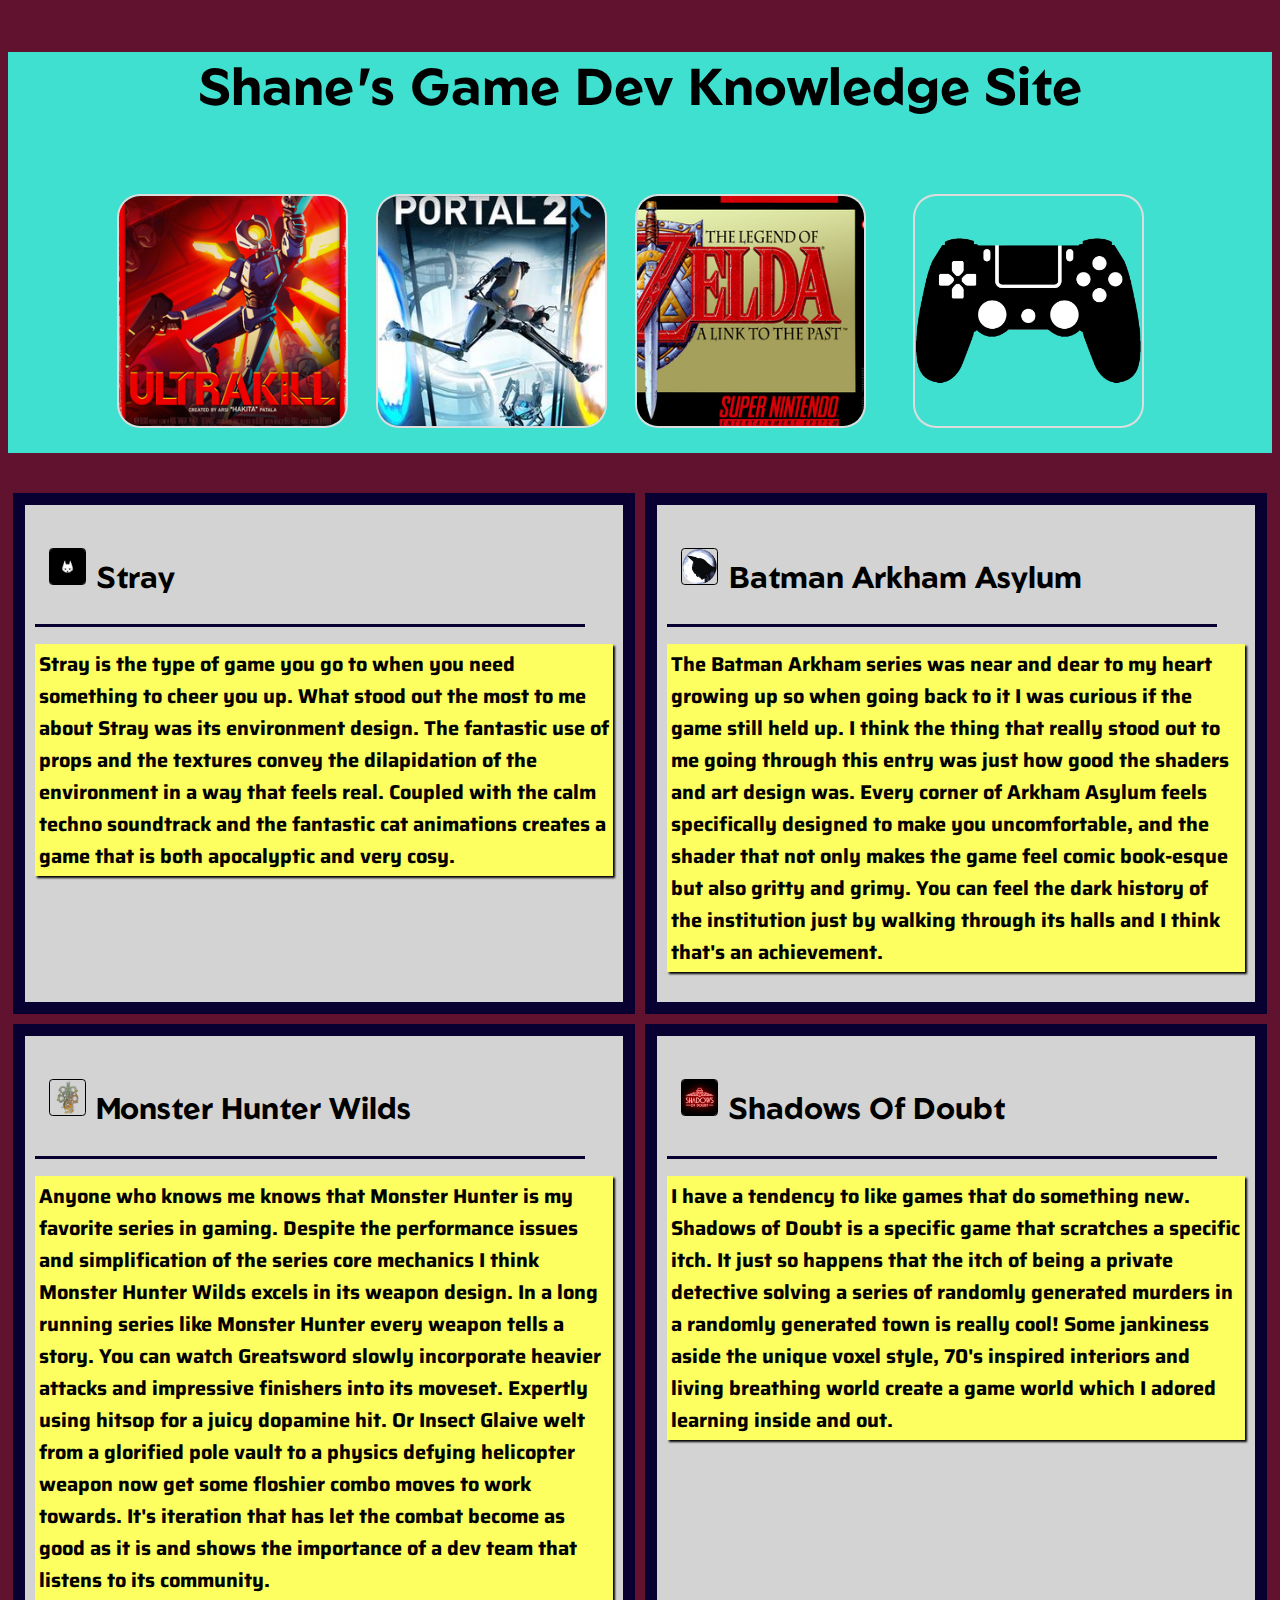
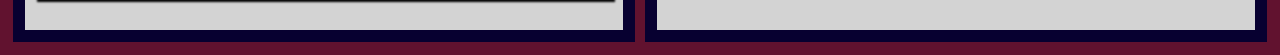
<file: index.html>
<!DOCTYPE html>
<html lang="en">
<meta charset="utf-8">
<link rel="stylesheet" href="style.css">
<head>
    <meta charset="UTF-8">
    <meta name="viewport" content="width=device-width, initial-scale=1.0">
    <title>Shane's Amazing Friend Review Website</title>

    <link rel="preconnect" href="https://fonts.googleapis.com">
<link rel="preconnect" href="https://fonts.gstatic.com" crossorigin>
<link href="https://fonts.googleapis.com/css2?family=Geom:ital,wght@0,300..900;1,300..900&family=Inter:ital,opsz,wght@0,14..32,100..900;1,14..32,100..900&display=swap&family=Saira:ital,wght@0,100..900;1,100..900&display=swap" rel="stylesheet" rel="stylesheet">

</head>


<!-- This is a comment before the body which I used to put in images and text -->
<body>
    <h1>
       <!-- Craetes the game selectable images and links them to each location --> 
    <p> Shane's Game Dev Knowledge Site</p>
         <a href="ultrakill.html"> <img class="slay" src="images/Ultrakill_cover.png"></a>
         <a href="portal2.html"> <img class="slay" src="images/Portal2cover.jpg"></a>
         <a href="ALTTP.html"> <img class="slay" src="images/ALTTP.jpg"></a>
         <a href="aboutMe.html"> <img class="slaying" src="images/Vector-Game-Controller.png"></a>

    </h1>
    <!--Craetes the h2 divs and text for the mini reviews, there are two dvs which create the two by two row style -->
    <div id="parent">
     <h2>
    <p class="title-style">
        <img  class="slayed" src="images/StrayIcon.jpg">
        Stray
    </p>
      <div class="line "></div>
   <p class = note-style>
       Stray is the type of game you go to when you need something to cheer you up. What stood out the most to me about Stray was its environment design. The fantastic use of props and the textures convey the dilapidation of the environment in a way that feels real. Coupled with the calm techno soundtrack and the fantastic cat animations creates a game that is both apocalyptic and very cosy.
    </p>
      
    </h2>

     <h2>
    
    <p class="title-style">
        <img  class="slayed" src="images/Batman AA Icon.png">
        Batman Arkham Asylum
    </p> 
     <div class="line "></div>
  
    <p class = note-style>
        The Batman Arkham series was near and dear to my heart growing up so when going back to it I was curious if the game still held up. I think the thing that really stood out to me going through this entry was just how good the shaders and art design was. Every corner of Arkham Asylum feels specifically designed to make you uncomfortable, and the shader that not only makes the game feel comic book-esque but also gritty and grimy. You can feel the dark history of the institution just by walking through its halls and I think that's an achievement.
    </p>
    </h2>
</div>
<div id="parent">
     <h2>
         <p class="title-style">
        <img  class="slayed" src="images/MHWILDS.png">
        Monster Hunter Wilds
    </p>
     <div class="line "></div>
    <p class = note-style>
        Anyone who knows me knows that Monster Hunter is my favorite series in gaming. Despite the performance issues and simplification of the series core mechanics I think Monster Hunter Wilds excels in its weapon design. In a long running series like Monster Hunter every weapon tells a story. You can watch Greatsword slowly incorporate heavier attacks and impressive finishers into its moveset. Expertly using hitsop for a juicy dopamine hit. Or Insect Glaive welt from a glorified pole vault to a physics defying helicopter weapon now get some floshier combo moves to work towards. It's iteration that has let the combat become as good as it is and shows the importance of a dev team that listens to its community.
    </p>
    </h2>

     <h2>
     <p class="title-style">
        <img  class="slayed" src="images/Shadows of doubt steam icon.jpg">
        Shadows Of Doubt
    </p>
     <div class="line "></div>
    <p class = note-style>
       I have a tendency to like games that do something new. Shadows of Doubt is a specific game that scratches a specific itch. It just so happens that the itch of being a private detective solving a series of randomly generated murders in a randomly generated town is really cool! Some jankiness aside the unique voxel style, 70's inspired interiors and living breathing world create a game world which I adored learning inside and out.
    </p>
    </div>
</body>

</html>
<!-- Whoa that's pretty epic dude -->
</file>
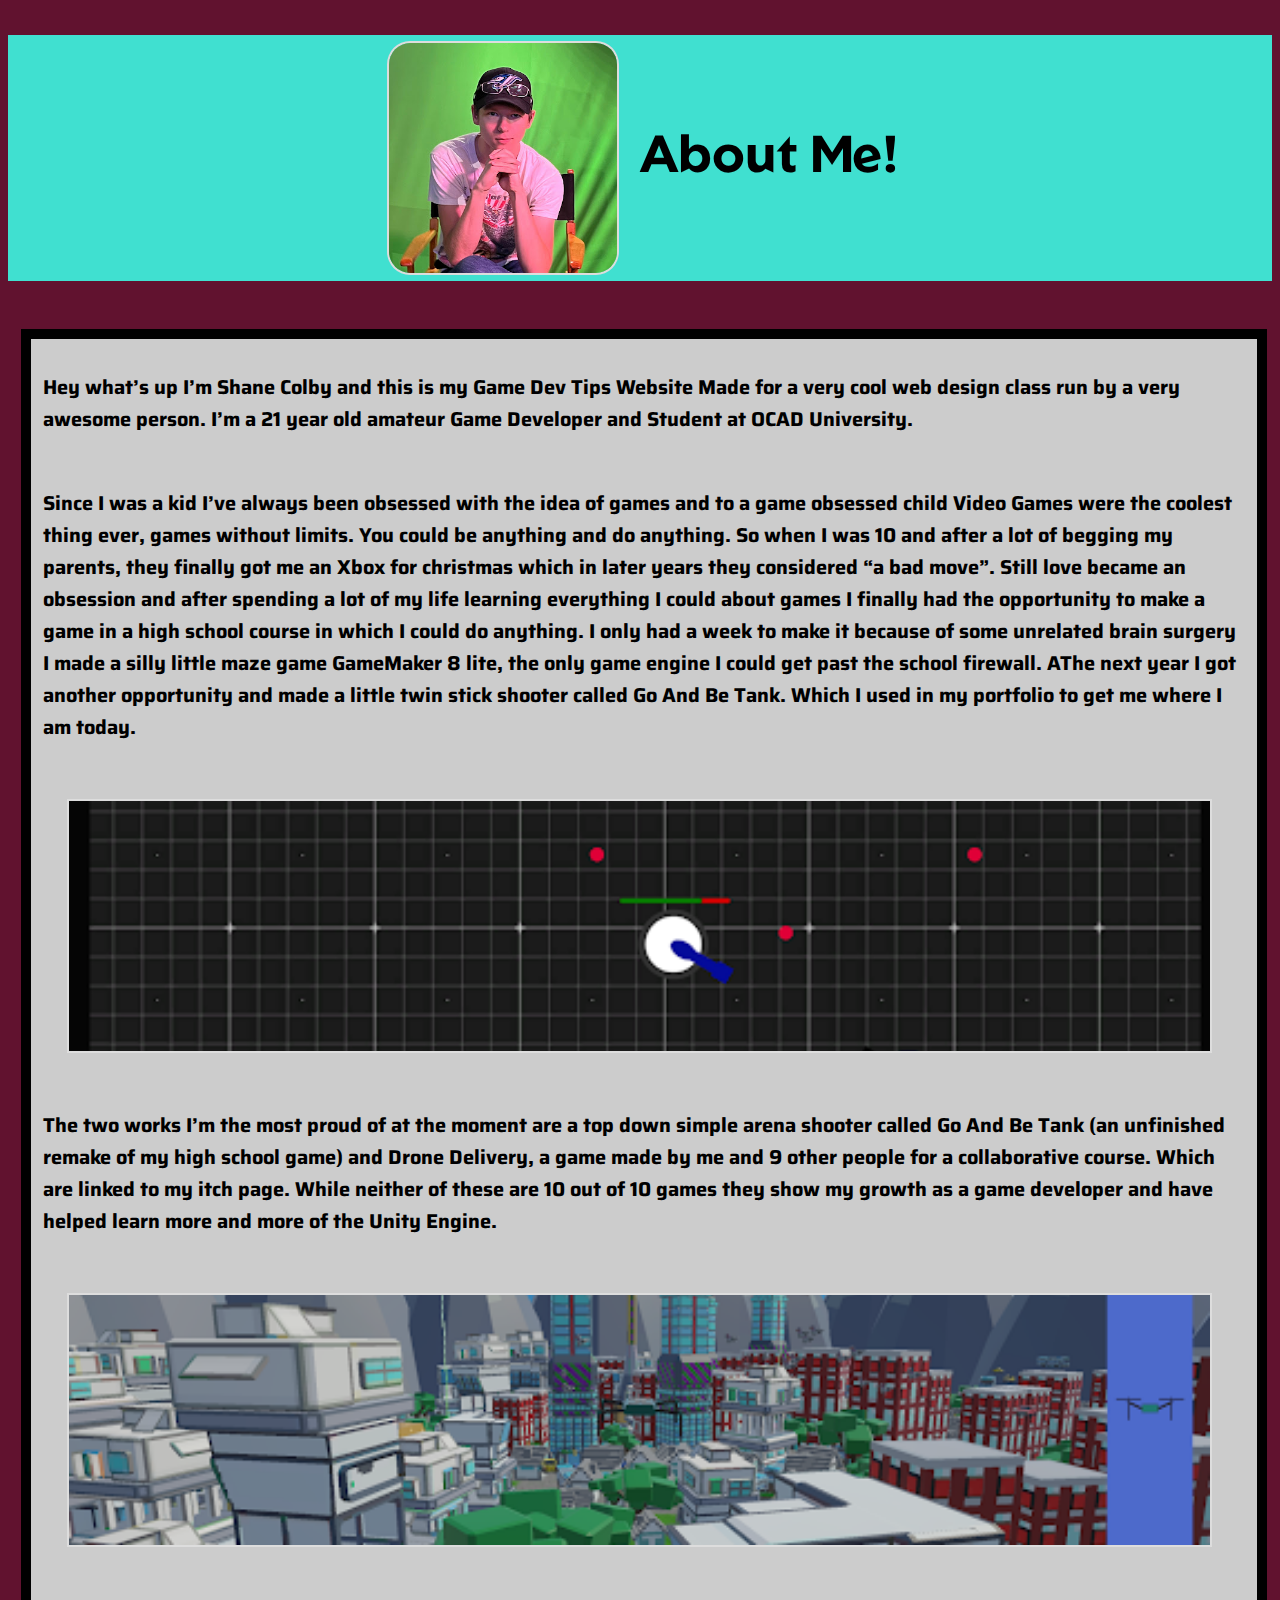
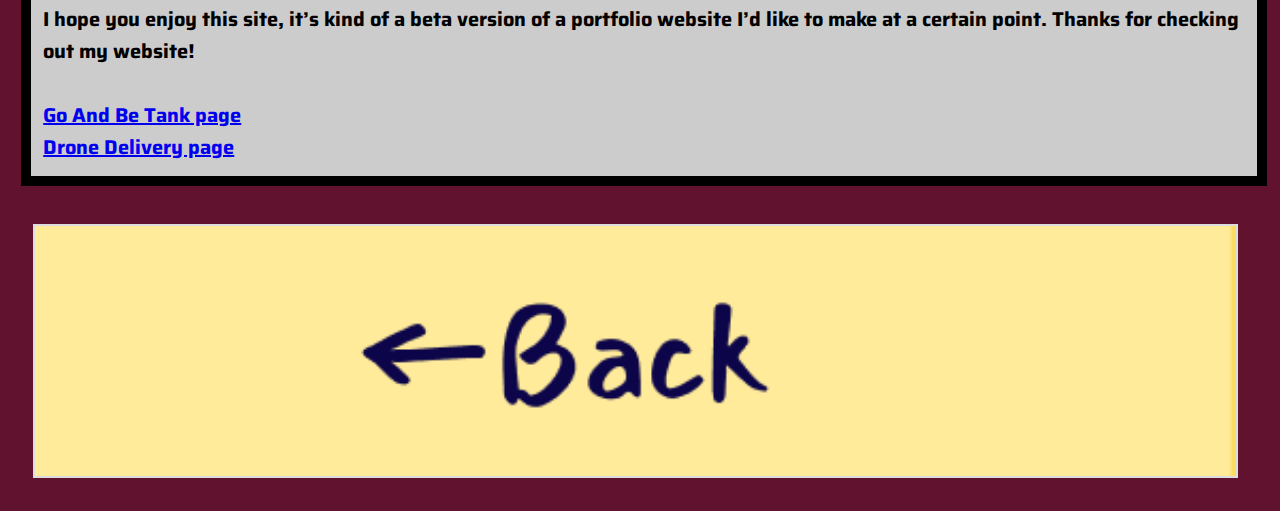
<file: aboutMe.html>
<!DOCTYPE html>
<link rel="stylesheet" href="style.css">
<head>
 <link rel="preconnect" href="https://fonts.googleapis.com">
<link rel="preconnect" href="https://fonts.gstatic.com" crossorigin>
<link href="https://fonts.googleapis.com/css2?family=Geom:ital,wght@0,300..900;1,300..900&family=Inter:ital,opsz,wght@0,14..32,100..900;1,14..32,100..900&display=swap&family=Saira:ital,wght@0,100..900;1,100..900&display=swap" rel="stylesheet" rel="stylesheet">

</head>
<body>


<h1> 
<img  class="slay" src="images/Shane.jpg">
About Me!
</h1>

<h6> <p >
Hey what’s up I’m Shane Colby and this is my Game Dev Tips Website Made for a very cool web design class run by a very awesome person. I’m a 21 year old amateur Game Developer and Student at OCAD University. 

</p>
<br>Since I was a kid I’ve always been obsessed with the idea of games and to a game obsessed child Video Games were the coolest thing ever, games without limits. You could be anything and do anything. So when I was 10 and after a lot of begging my parents, they finally got me an Xbox for christmas which in later years they considered “a bad move”. Still love became an obsession and after spending a lot of my life learning everything I could about games I finally had the opportunity to make a game in a high school course in which I could do anything. I only had a week to make it because of some unrelated brain surgery I made a silly little maze game GameMaker 8 lite, the only game engine I could get past the school firewall. AThe next year I got another opportunity and made a little twin stick shooter called Go And Be Tank. Which I used in my portfolio to get me where I am today.
</br>
<br>
<img  class="article" src="images/GABT Demo.png">
<br>
<br> 
The two works I’m the most proud of at the moment are a top down simple arena shooter called Go And Be Tank (an unfinished remake of my high school game) and Drone Delivery, a game made by me and 9 other people for a collaborative course. Which are linked to my itch page. While neither of these are 10 out of 10 games they show my growth as a game developer and have helped learn more and more of the Unity Engine. 

</br>
<br>
<img  class="article" src="images/DroneDelivery.png">
<br>
<br> I hope you enjoy this site, it’s kind of a beta version of a portfolio website I’d like to make at a certain point. Thanks for checking out my website!

</br>
<br>
<a href="https://godzilla8000.itch.io/go-and-be-tank">
Go And Be Tank page
</a>
<br>
<a href="https://parthv.itch.io/drone-delivery">
Drone Delivery page
</a>
</div>
</h6>
<a href="index.html"  ><img class="article" src="images/BackButton.png"></a>
</body>
</html>
</file>
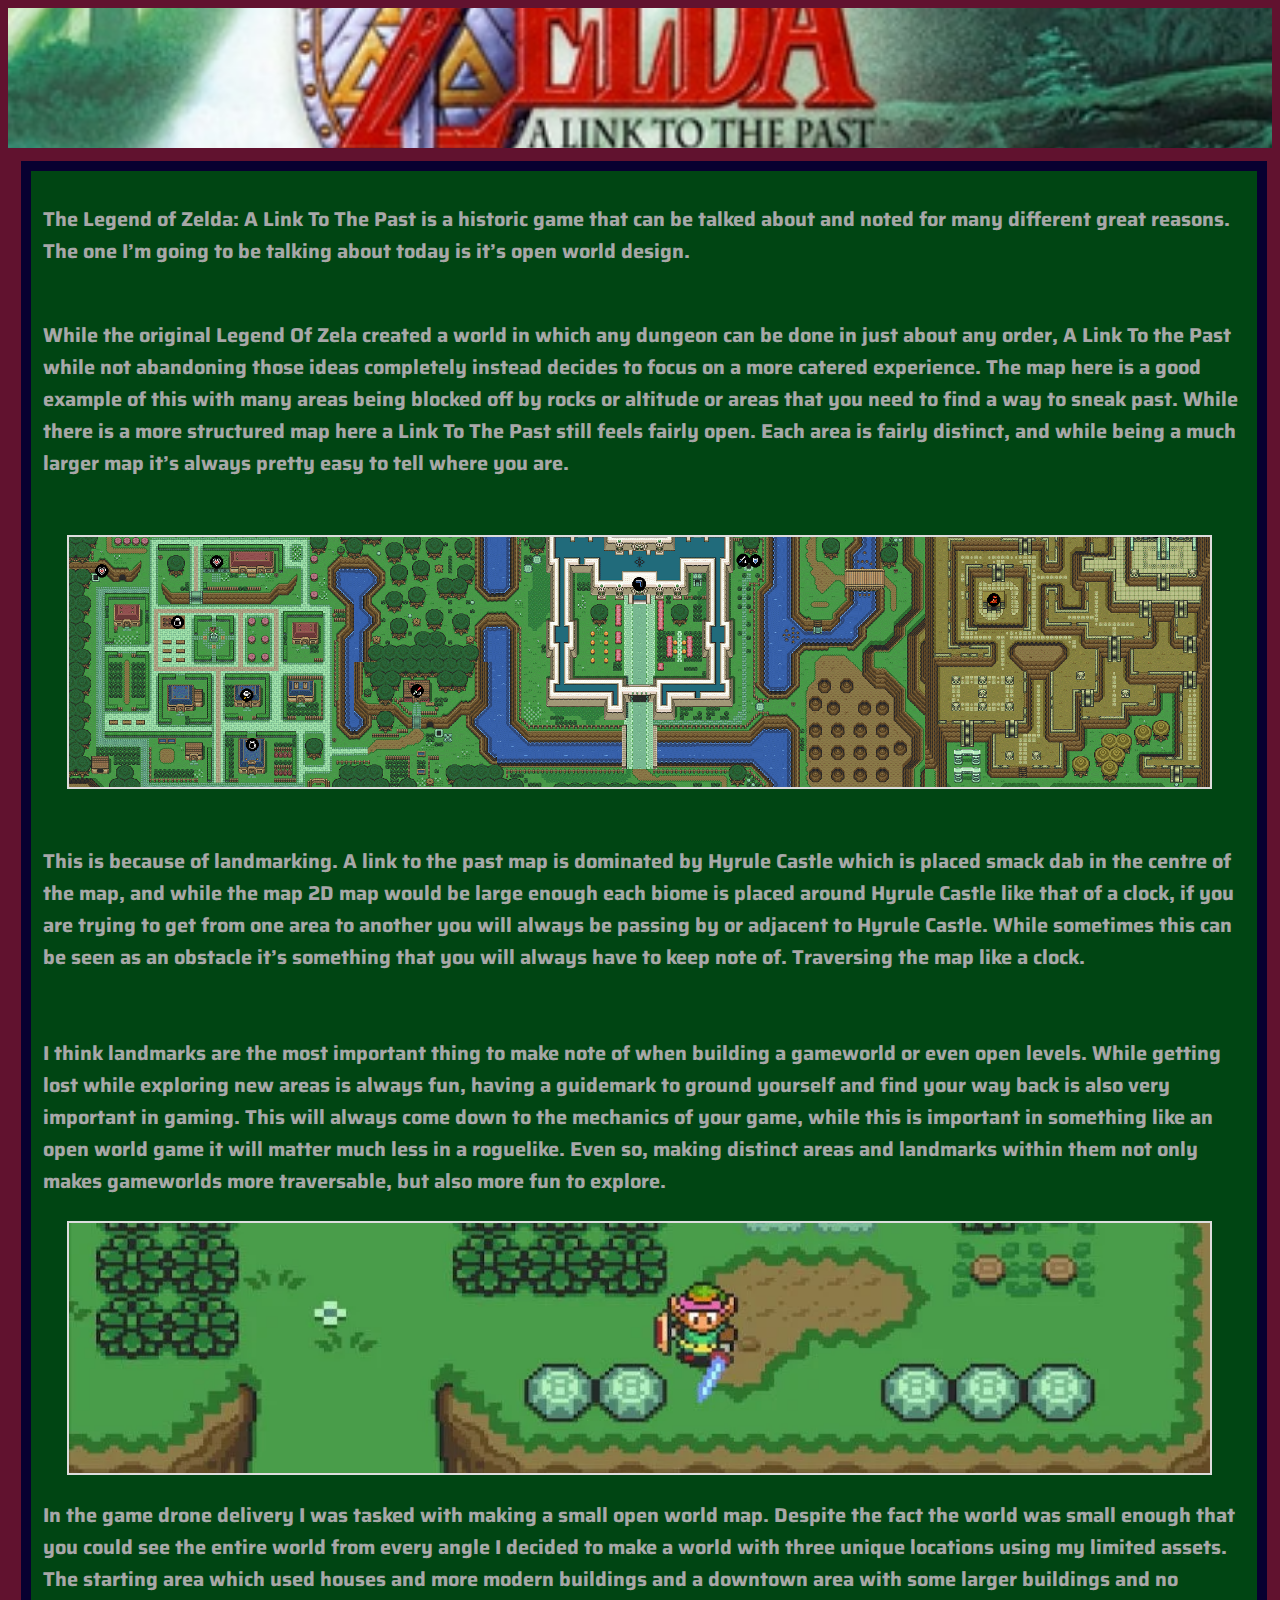
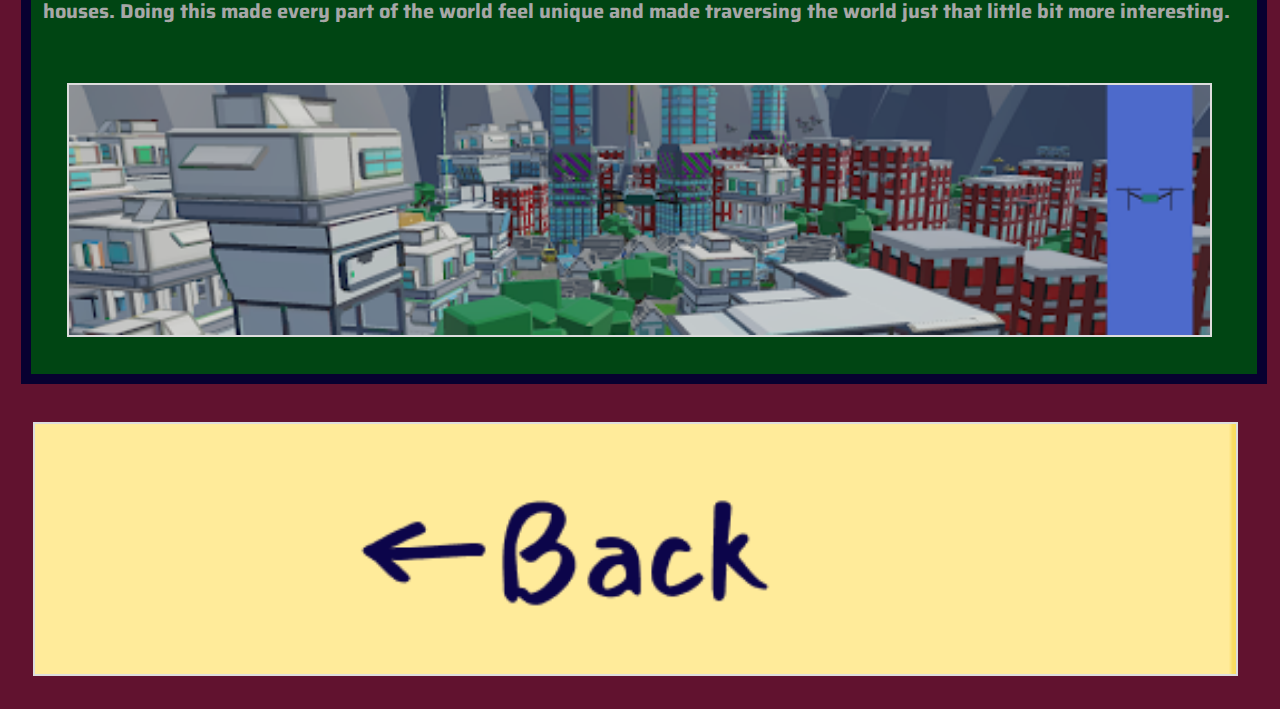
<file: ALTTP.html>
<!DOCTYPE html>
<link rel="stylesheet" href="style.css">
<head>
 <link rel="preconnect" href="https://fonts.googleapis.com">
<link rel="preconnect" href="https://fonts.gstatic.com" crossorigin>
<link href="https://fonts.googleapis.com/css2?family=Geom:ital,wght@0,300..900;1,300..900&family=Inter:ital,opsz,wght@0,14..32,100..900;1,14..32,100..900&display=swap&family=Saira:ital,wght@0,100..900;1,100..900&display=swap" rel="stylesheet" rel="stylesheet">

</head>
<body>

<img  class="LOZbanner" src="images/LOZBanner.jpg">


<h4> <p >
The Legend of Zelda: A Link To The Past is a historic game that can be talked about and noted for many different great reasons. The one I’m going to be talking about today is it’s open world design. 

</p>
<br>While the original Legend Of Zela created a world in which any dungeon can be done in just about any order, A Link To the Past while not abandoning those ideas completely instead decides to focus on a more catered experience. The map here is a good example of this with many areas being blocked off by rocks or altitude or areas that you need to find a way to sneak past. While there is a more structured map here a Link To The Past still feels fairly open. Each area is fairly distinct, and while being a much larger map it’s always pretty easy to tell where you are.

</br>
<br>
<img  class="article" src="images/LTTPMap.gif">
<br>
<br> This is because of landmarking. A link to the past map is dominated by Hyrule Castle which is placed smack dab in the centre of the map, and while the map 2D map would be  large enough each biome is placed around Hyrule Castle like that of a clock, if you are trying to get from one area to another you will always be passing by or adjacent to Hyrule Castle. While sometimes this can be seen as an obstacle it’s something that you will always have to keep note of. Traversing the map like a clock. 
</br>
<br>
<br> I think landmarks are the most important thing to make note of when building a gameworld or even open levels. While getting lost while exploring new areas is always fun, having a guidemark to ground yourself and find your way back is also very important in gaming. This will always come down to the mechanics of your game, while this is important in something like an open world game it will matter much less in a roguelike. Even so, making distinct areas and landmarks within them not only makes gameworlds more traversable, but also more fun to explore.

</br>
<img  class="article" src="images/LTTP-IGN.webp">
<br> In the game drone delivery I was tasked with making a small open world map. Despite the fact the world was small enough that you could see the entire world from every angle I decided to make a world with three unique locations using my limited assets. The starting area which used houses and more modern buildings and a downtown area with some larger buildings and no houses. Doing this made every part of the world feel unique and made traversing the world just that little bit more interesting.

</br>
<br>
<img  class="article" src="images/DroneDelivery.png">
</div>
</h4>
<a href="index.html"  ><img class="article" src="images/BackButton.png"></a>

</body>
</html>
</file>
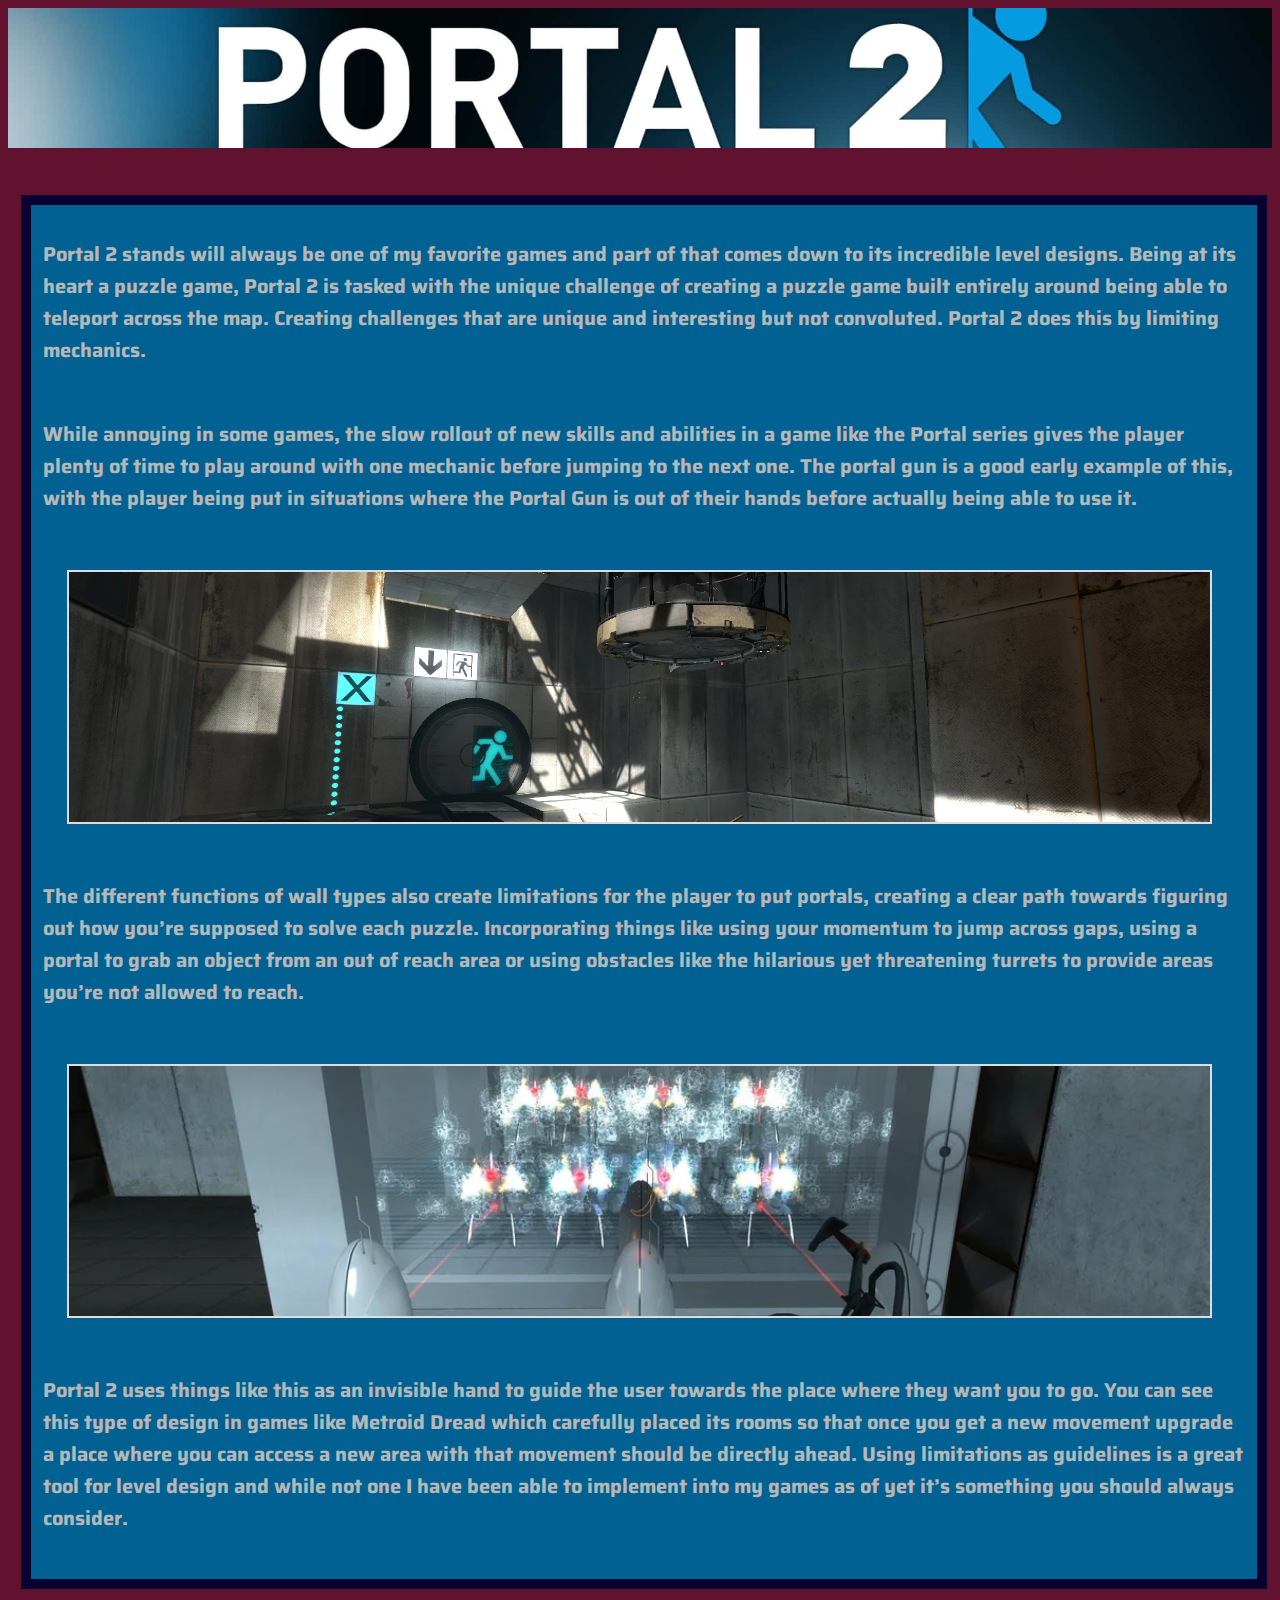
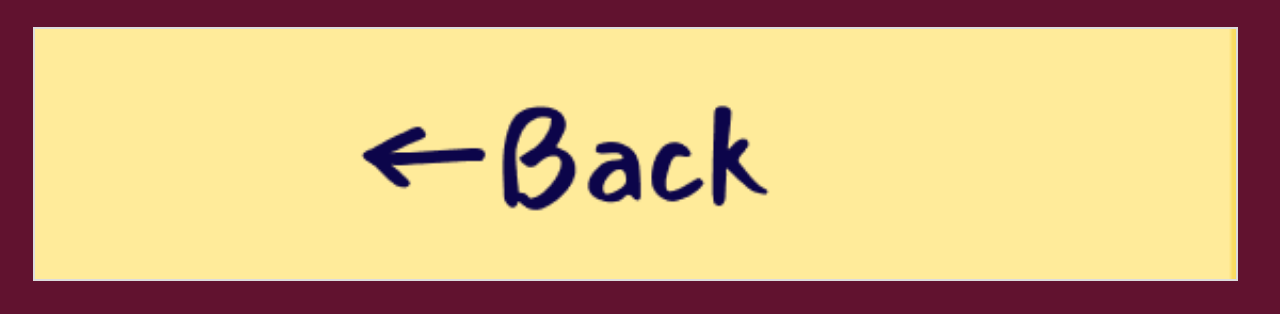
<file: portal2.html>
<!DOCTYPE html>
<link rel="stylesheet" href="style.css">
<head>
 <link rel="preconnect" href="https://fonts.googleapis.com">
<link rel="preconnect" href="https://fonts.gstatic.com" crossorigin>
<link href="https://fonts.googleapis.com/css2?family=Geom:ital,wght@0,300..900;1,300..900&family=Inter:ital,opsz,wght@0,14..32,100..900;1,14..32,100..900&display=swap&family=Saira:ital,wght@0,100..900;1,100..900&display=swap" rel="stylesheet" rel="stylesheet">

</head>
<body>

<img  class="LOZbanner" src="images/Portal 2 Banner.jpg">
<h1> 

</h1>

<h5> <p >
Portal 2 stands will always be one of my favorite games and part of that comes down to its incredible level designs. Being at its heart a puzzle game, Portal 2 is tasked with the unique challenge of creating a puzzle game built entirely around being able to teleport across the map. Creating challenges that are unique and interesting but not convoluted. Portal 2 does this by limiting mechanics.
</p>
<br>While annoying in some games, the slow rollout of new skills and abilities in a game like the Portal series gives the player plenty of time to play around with one mechanic before jumping to the next one. The portal gun is a good early example of this, with the player being put in situations where the Portal Gun is out of their hands before actually being able to use it.

</br>
<br>
<img  class="article" src="images/Portal 2 Level.webp">
<br>
<br> The different functions of wall types also create limitations for the player to put portals, creating a clear path towards figuring out how you’re supposed to solve each puzzle. Incorporating things like using your momentum to jump across gaps, using a portal to grab an object from an out of reach area or using obstacles like the hilarious yet threatening turrets to provide areas you’re not allowed to reach. 

</br>
<br>
<img  class="article" src="images/Turrent Level Portal.webp">
<br>
<br> Portal 2 uses things like this as an invisible hand to guide the user towards the place where they want you to go. You can see this type of design in games like Metroid Dread which carefully placed its rooms so that once you get a new movement upgrade a place where you can access a new area with that movement should be directly ahead. Using limitations as guidelines is a great tool for level design and while not one I have been able to implement into my games as of yet it’s something you should always consider. 

</br>
<br>
</div>
</h5>
<a href="index.html"  ><img class="article" src="images/BackButton.png"></a>
</a>
</body>
</html>
</file>
<file: style.css>
/*Sets the default background to red */
/*Title Bas ecode */
h1 {
  position: inline-block;
  /* padding: 100%; */
  background-color: turquoise;
    /* margin: auto; */
    text-align: middle;
    text-align: center;

    font-size: 331%;
    height: 100%;
  
    font-family: "Geom", sans-serif;
    
    
    /* border-image-width: 20%; */
    /* margin-inline: 20%; */
    /* padding-inline: 20vw; */
}
/*Flexbox code for mini reviews */
#parent {
  display: flex;
  @media only screen and (max-width:600px){
    display: inline;
  }
}

.slay{
  /* Image Container for top icons */
  width: auto;
  margin: 2%;
  width: 18%;
  height: 150px;
  border-radius: 10%;
  object-fit: cover;
  vertical-align: middle;

  border: 2px solid #ddd;
}

.article{
  /*  Image Container for  article images */
  width: auto;
  margin: 2%;
  width: 95%;
  max-height: 250px;
  object-fit: cover;
 
  vertical-align: middle;

  border: 2px solid #ddd; 
}
/*  Image Container for small mini review images */
.slaying{
   width: auto;
   margin: 2%;
  width: 18%;
  height: 300px;
  border-radius: 10%;
  object-fit: contain;
  vertical-align: middle;
  border: 2px solid #ddd;
  
}
/*  Image Container for article banners */
.banner{
   width: 100%;
   object-fit: cover;
   margin: 0%;
  vertical-align: middle;
   height: 1%;
    margin: 0%;
}
/*  Image Container for Legend of Zelda and Portal 2 article banners */
.LOZbanner{
   width: 100%;
   object-fit: cover;
   margin: 0%;
  vertical-align: middle;
   height: 1%;
    margin: 0%;
    height: 500px;
}

/*  Image Container for About Me Image */
.slayed{
    margin: 0.5%;
    height: 35px;
    border-radius: 10%;
    object-fit: cover;
    border: 1px solid #000000;
}
/*  Code for" letter panels "*/
h2 {
  font-size: 20px;
color:black;

background-color: lightgrey;
  width: 44%;
  border: 12px solid rgb(7, 0, 48);
  padding: 10px;
  margin: 5px;
  border-style:solid;
  float:inline-start;
  overflow-wrap: hidden;

  font-family: "Saira", sans-serif;
}
/*  Code for article stuff*/
h3 {
   font-size: 20px;
color:rgb(138, 138, 138);

background-color: rgb(49, 0, 105);
  width: 95%;
  border: 10px solid rgb(7, 0, 48);
  padding: 1%;
  margin: 1%;
  border-style:solid;
  float:inline-start;
  overflow-wrap: hidden;
  font-family: "Saira", sans-serif;
}
/*  CDifferent colours for differenta articles to h6*/
h4 {
    font-size: 20px;
color:rgb(167, 167, 167);

background-color: rgb(0, 69, 19);
  width: 95%;
  border: 10px solid rgb(7, 0, 48);
  padding: 1%;
  margin: 1%;
  border-style:solid;
  float:inline-start;
  overflow-wrap: hidden;
  font-family: "Saira", sans-serif;
}

h5 {
    font-size: 20px;
color:rgb(183, 183, 183);

background-color: rgb(0, 97, 146);
  width: 95%;
  border: 10px solid rgb(7, 0, 48);
  padding: 1%;
  margin: 1%;
  border-style:solid;
  float:inline-start;
  overflow-wrap: hidden;
  font-family: "Saira", sans-serif;
}

h6 {
    font-size: 20px;
color:rgb(0, 0, 0);

background-color: rgb(204, 204, 204);
  width: 95%;
  border: 10px solid rgb(0, 0, 0);
  padding: 1%;
  margin: 1%;
  border-style:solid;
  float:inline-start;
  overflow-wrap: hidden;
  font-family: "Saira", sans-serif;
}
/*  Line for letter divs*/
.line{
width: 43%;
height: 0%;
border-bottom: 3px solid rgb(7, 0, 48);
position: absolute;
}

/*  Background Colour for Website*/
body {
    font-size: 20px;
    color: #fff;
    background-color: #61122f;
    scroll-behavior: smooth;
    
}
@media only screen and (max-width: 10000px){
  h1 {background-color: turquoise;}

}
/*Szie adjustment so everything looks acceptable on screen, a lot of tampering eher */
@media only screen and (max-width: 2000px){
  h1{ font-size: 259%;
  color: #000000;}
  .title-style{font-size: 150%;}

  h2 { width: 46%;}
  .slay{height: 300px;}
  .banner{height :250px;}
  .LOZbanner{height :350px;}
  .slaying {height: 300px;}
}
@media only screen and (max-width:1600px){
  h1{ font-size: 259%;}
  .title-style{font-size: 150%;}
  h1 {background-color: turquoise;
  color: black;}
  .slaying {height: 230px};
   h2 { width: 44%;}
  .slay{height: 230px}
  .banner{height :120px;}
  .LOZbanner{height :140px;}
  .slaying {height: 230px;}
}
@media only screen and (max-width:1000px){
  h1{ font-size: 220%;}
   .title-style{font-size: 130%;}
  h1 {background-color: turquoise;}
 .slaying {height: 180px};
  h2 {width: 43%;}
  .LOZbanner{height :140px;}
  .line{width: 42%;}
  .slay{height: 180px};
  .banner{height :100px};
}
@media only screen and (max-width:800px){
 h1 {background-color: turquoise;}
   .title-style{font-size: 110%;}
   .LOZbanner{height :100px;}
   h1 {color: black;
   font-size: 190%;
  }
  .slaying {height: 120px};
   h2 {width: 41%;
  font-size: 80%;}
   .line {width: 41%;}
   .slay{height: 120px}
   .slaying {height: 120px};
   .banner{height: 90px};
}

@media only screen and (max-width:700px){
   h1 {background-color: turquoise;}
   h1 {font-size: 170%;
  }
  .slaying {height: 120px};
  .title-style{font-size: 90%;}
   h2 {width: 40%;
  font-size: 90%;}
  .line {width: 40%;}
   .slay{height: 120px;}
    .LOZbanner{height :90px;}
   .banner{height: 80px};
}

@media only screen and (max-width:600px){
   h1 {background-color: turquoise;
  font-size: 132%;}
  .title-style{font-size: 150%;}
   h2 {width: 88%;
  font-size: 70%;}
   .line {width: 85%;}
   .slay{height: 90px;}
   .slaying{height: 90px;}
   .slay{height: 70px;}
    .LOZbanner{height: 60px;}
   .banner{height: 60px;}
   #parent {display: inline;}
   h3{font-size: 80%;}
  }

@media only screen and (max-width:500px){
   h1 {background-color: turquoise;
  font-size: 104%}
  .title-style{font-size: 150%;}
  .slay{height: 80px};
  .slaying{height: 80px;}
  .banner{height: 50px};
   .banner{height: 50px;}
}

@media only screen and (max-width:400px){
   h1 {background-color: turquoise;
  font-size: 90%;}
  .title-style{font-size: 150%;}
    h2 {width: 88%;
    font-size: 50%;
    padding: 5px;
  border: 8px solid rgb(7, 0, 48);}
  h3{font-size: 50%;}
  h4{font-size: 50%;}
  h5{font-size: 50%;}
  h6{font-size: 50%;}
     .line {width: 85%;}
     .slay{height: 70px;}
     .slaying{height: 70px;}
     .banner{height: 40px;}
      .banner{height: 40px;}
    
    }
    


@media only screen and (max-width:350px){
   h1 {background-color: turquoise;
  font-size: 78%;}
    h2 {width: 150px;
   }
   .title-style{font-size: 150%;}
      h2 {width: 85%;}
     .line {width: 81%;}
     .slay{height: 70px};
     .slaying{height: 70px};
     .banner{height: 30px};
      .slayed {height: 30px;}
}

@media only screen and (max-width:300px){
   h1 {background-color: turquoise;
  font-size: 63%;}
    h2 {width: 350px;
    }
    .title-style{font-size: 120%;}
    .slayed {height: 25px;}
     h2 {width: 83%;}
     .line {width: 79%;}
      .slay {height: 35px;}
      .slaying {height: 35px;}
      .banner{height: 25px};
}

@media only screen and (max-width:250px){
   h1 {background-color: turquoise;
  font-size: 53%}
  .title-style{font-size: 105%;}
  .slayed {height: 20px;}
    h2 {width: 79%;}
     .line {width: 77%;}
     .slay {height: 35px;}
     .slaying {height: 35px;}
     .banner{height: 20px};
    }
    /*  Sets margins*/
   .slay{
    margin: 0.5%;
   }
   /*  Sets margins and petterns*/
.element {
  padding: 1rem;
  margin-bottom: 1rem;
}
/*  Creates the post it note efect seen on teh mini reviews*/
.note-style {
  float: left;
    background-color: rgb(252, 255, 95);
    color: black;

    box-shadow: 2px 2px 2px rgb(0, 0, 0);
    padding: 4px;
}
/*  Craetes a title system for the letter ebased minir eviews*/
.title-style {
  float: centre;
  text-align: left;
    color: black;
    vertical-align: middle;
  padding-left: 2%;
 font-family: "Geom", sans-serif;}
</file>
